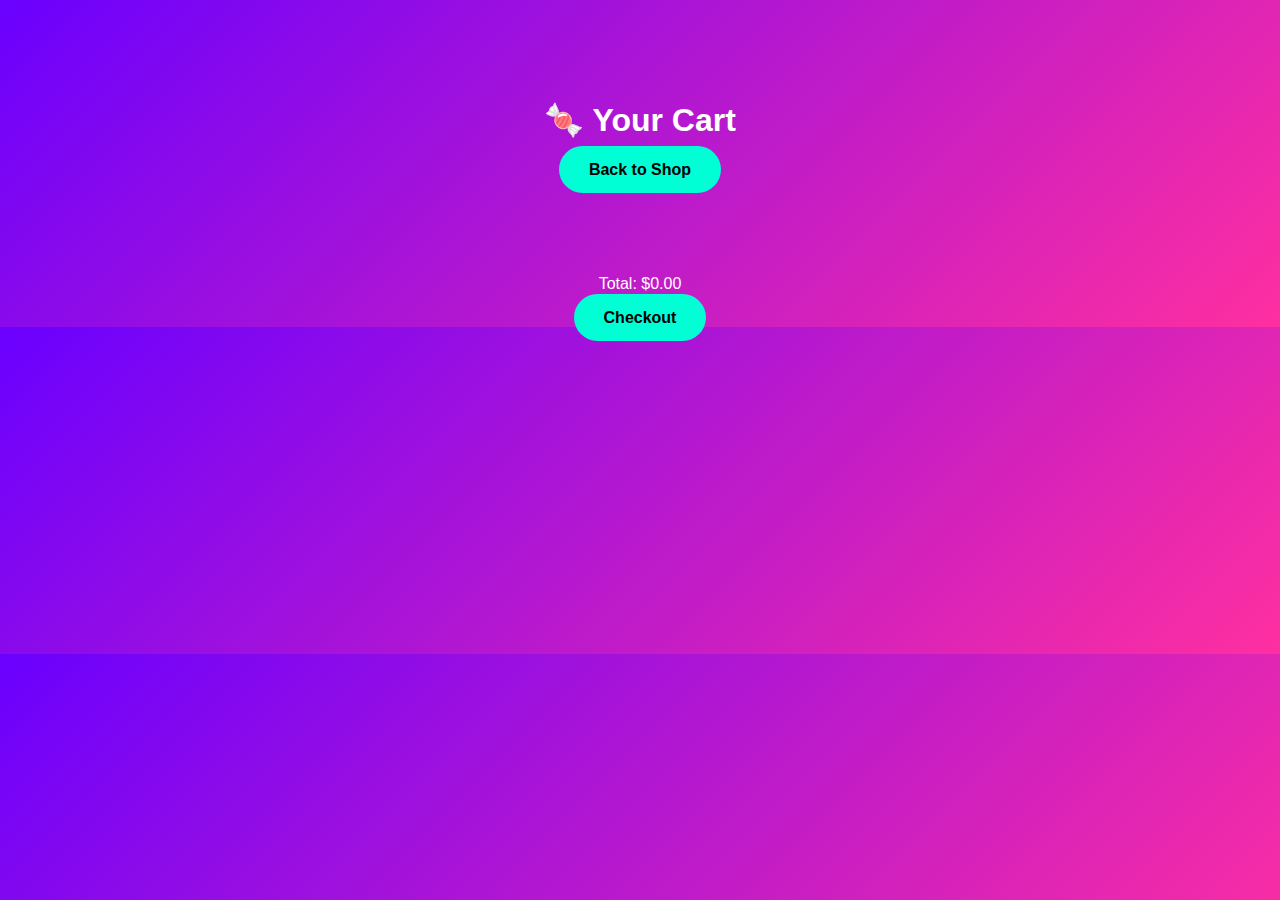
<file: cart.html>
<!DOCTYPE html>
<html lang="en">
<head>
  <meta charset="UTF-8">
  <title>Cart | Slappin Candy</title>
  <link rel="stylesheet" href="style.css">
</head>
<body>

  <header>
    <h1>🍬 Your Cart</h1>
    <a href="shop.html" class="btn">Back to Shop</a>
  </header>

  <section class="cart-items" id="cart-items">
    <!-- Cart items will appear here -->
  </section>

  <p id="total">Total: $0.00</p>
  <a href="checkout.html" class="btn">Checkout</a>

  <script src="script.js"></script>
  <script>
    const cartItemsContainer = document.getElementById('cart-items');
    const totalEl = document.getElementById('total');

    function displayCart() {
      cartItemsContainer.innerHTML = '';
      let total = 0;
      cart.forEach((item, index) => {
        const div = document.createElement('div');
        div.className = 'cart-item';
        div.innerHTML = `
          <p>${item.name} - $${item.price.toFixed(2)}</p>
          <button onclick="removeFromCart(${index})">Remove</button>
        `;
        cartItemsContainer.appendChild(div);
        total += item.price;
      });
      totalEl.textContent = 'Total: $' + total.toFixed(2);
    }

    function removeFromCart(index) {
      cart.splice(index, 1);
      displayCart();
    }

    // Show cart on page load
    displayCart();
  </script>
  
  <script src="script.js"></script>
<script>
  displayCart();
</script>

</body>
</html>
</file>
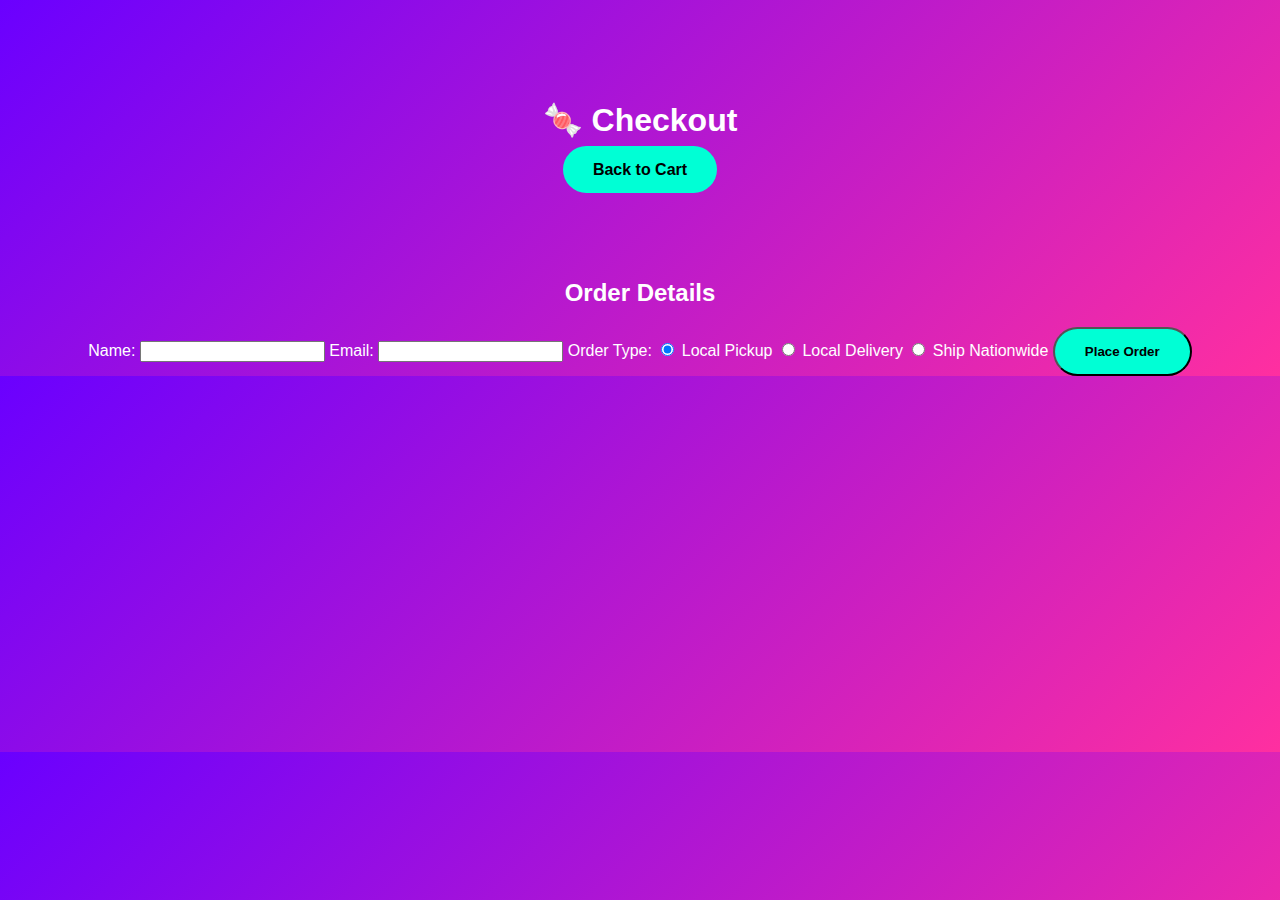
<file: checkout.html>
<!DOCTYPE html>
<html lang="en">
<head>
  <meta charset="UTF-8">
  <title>Checkout | Slappin Candy</title>
  <link rel="stylesheet" href="style.css">
</head>
<body>

  <header>
    <h1>🍬 Checkout</h1>
    <a href="cart.html" class="btn">Back to Cart</a>
  </header>

  <section class="checkout">
    <h2>Order Details</h2>

    <form id="checkout-form">
      <label for="name">Name:</label>
      <input type="text" id="name" required>

      <label for="email">Email:</label>
      <input type="email" id="email" required>

      <label>Order Type:</label>
      <label>
        <input type="radio" name="orderType" value="pickup" checked> Local Pickup
      </label>
      <label>
        <input type="radio" name="orderType" value="delivery"> Local Delivery
      </label>
      <label>
        <input type="radio" name="orderType" value="shipping"> Ship Nationwide
      </label>

      <div id="address-fields" style="display:none;">
        <label for="address">Address:</label>
        <input type="text" id="address">
        <label for="city">City:</label>
        <input type="text" id="city">
        <label for="zip">ZIP Code:</label>
        <input type="text" id="zip">
      </div>

      <button type="submit" class="btn">Place Order</button>
    </form>

    <p id="confirmation" style="display:none; font-weight:bold;"></p>
  </section>

  <script src="script.js"></script>
  <script>
    const orderTypeRadios = document.getElementsByName('orderType');
    const addressFields = document.getElementById('address-fields');
    const checkoutForm = document.getElementById('checkout-form');
    const confirmation = document.getElementById('confirmation');

    // Show/hide address fields
    orderTypeRadios.forEach(radio => {
      radio.addEventListener('change', () => {
        if (radio.value === 'pickup' && radio.checked) {
          addressFields.style.display = 'none';
        } else {
          addressFields.style.display = 'block';
        }
      });
    });

    // Handle form submission
    checkoutForm.addEventListener('submit', function(e) {
      e.preventDefault();
      const name = document.getElementById('name').value;
      const email = document.getElementById('email').value;
      const orderType = document.querySelector('input[name="orderType"]:checked').value;
      let address = '';
      if(orderType !== 'pickup'){
        address = document.getElementById('address').value + ', ' +
                  document.getElementById('city').value + ', ' +
                  document.getElementById('zip').value;
      }

      // Fake order processing
      confirmation.style.display = 'block';
      confirmation.textContent = `Thank you ${name}! Your ${orderType} order ${
        address ? 'to ' + address : ''
      } has been received! We'll email you at ${email}.`;

      // Clear cart
      cart = [];
      localStorage.removeItem('cart');
    });
  </script>

</body>
</html>
</file>
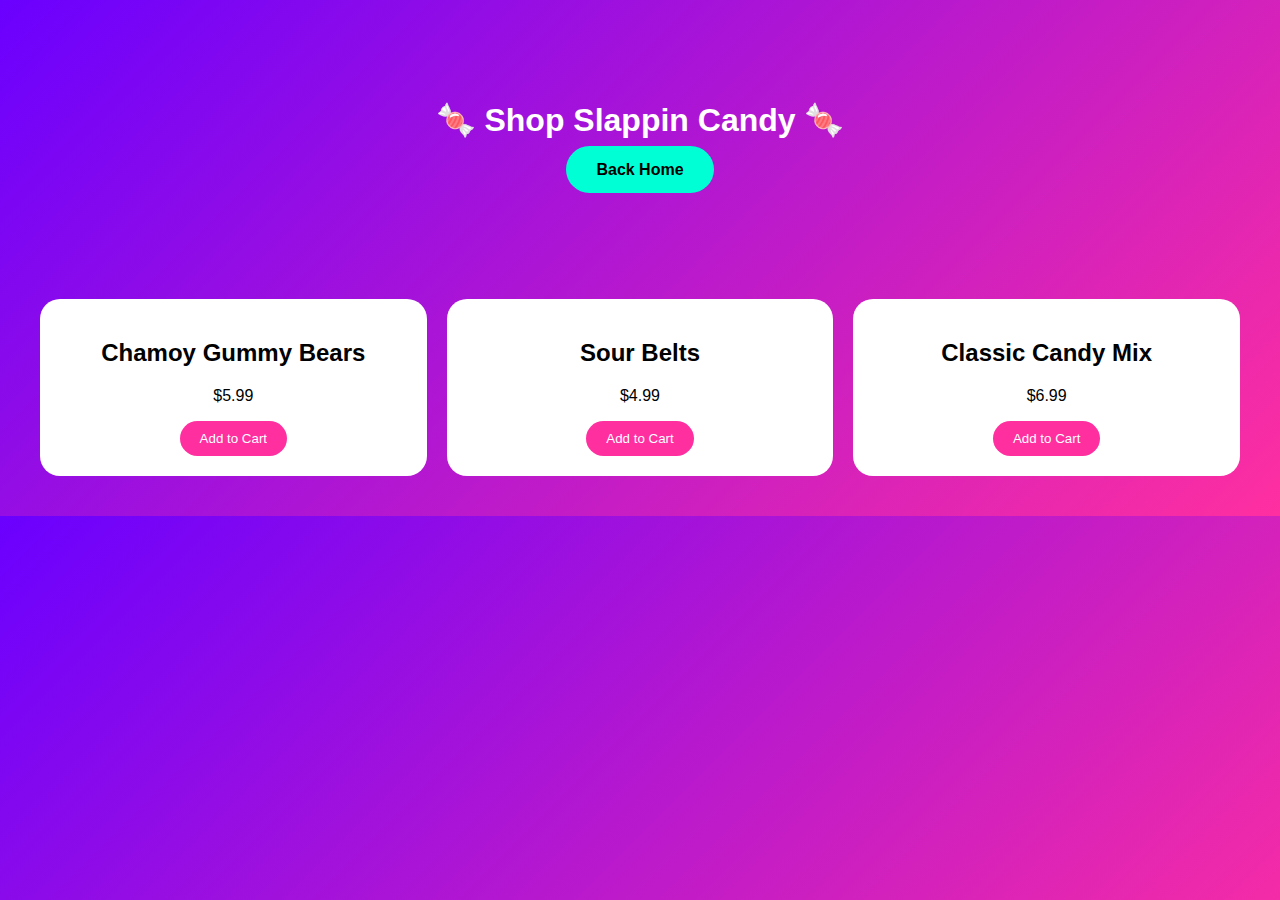
<file: shop.html>
<!DOCTYPE html>
<html lang="en">
<head>
  <meta charset="UTF-8">
  <title>Shop | Slappin Candy</title>
  <link rel="stylesheet" href="style.css">
</head>
<body>

  <header>
    <h1>🍬 Shop Slappin Candy 🍬</h1>
    <a href="index.html" class="btn">Back Home</a>
  </header>

  <section class="products">

    <div class="product">
      <h2>Chamoy Gummy Bears</h2>
      <p>$5.99</p>
      <button onclick="addToCart('Chamoy Gummy Bears', 5.99)">Add to Cart</button>
    </div>

    <div class="product">
      <h2>Sour Belts</h2>
      <p>$4.99</p>
      <button onclick="addToCart('Sour Belts', 4.99)">Add to Cart</button>
    </div>

    <div class="product">
      <h2>Classic Candy Mix</h2>
      <p>$6.99</p>
      <button onclick="addToCart('Classic Candy Mix', 6.99)">Add to Cart</button>
    </div>

  </section>

  <script src="script.js"></script>
</body>
</html>
</file>
<file: style.css>
body {
  margin: 0;
  font-family: Arial, sans-serif;
  background: linear-gradient(135deg, #6a00ff, #ff2fa0);
  color: white;
  text-align: center;
}

header {
  padding: 80px 20px;
}

.tagline {
  font-size: 1.4rem;
  margin-bottom: 30px;
}

.btn {
  background: #00ffd5;
  color: black;
  padding: 15px 30px;
  border-radius: 30px;
  text-decoration: none;
  font-weight: bold;
}

.info {
  background: white;
  color: black;
  padding: 40px 20px;
}

.products {
  display: grid;
  grid-template-columns: repeat(auto-fit, minmax(220px, 1fr));
  gap: 20px;
  padding: 40px;
}

.product {
  background: white;
  color: black;
  padding: 20px;
  border-radius: 20px;
}

.product button {
  background: #ff2fa0;
  border: none;
  color: white;
  padding: 10px 20px;
  border-radius: 20px;
  cursor: pointer;
}
</file>
